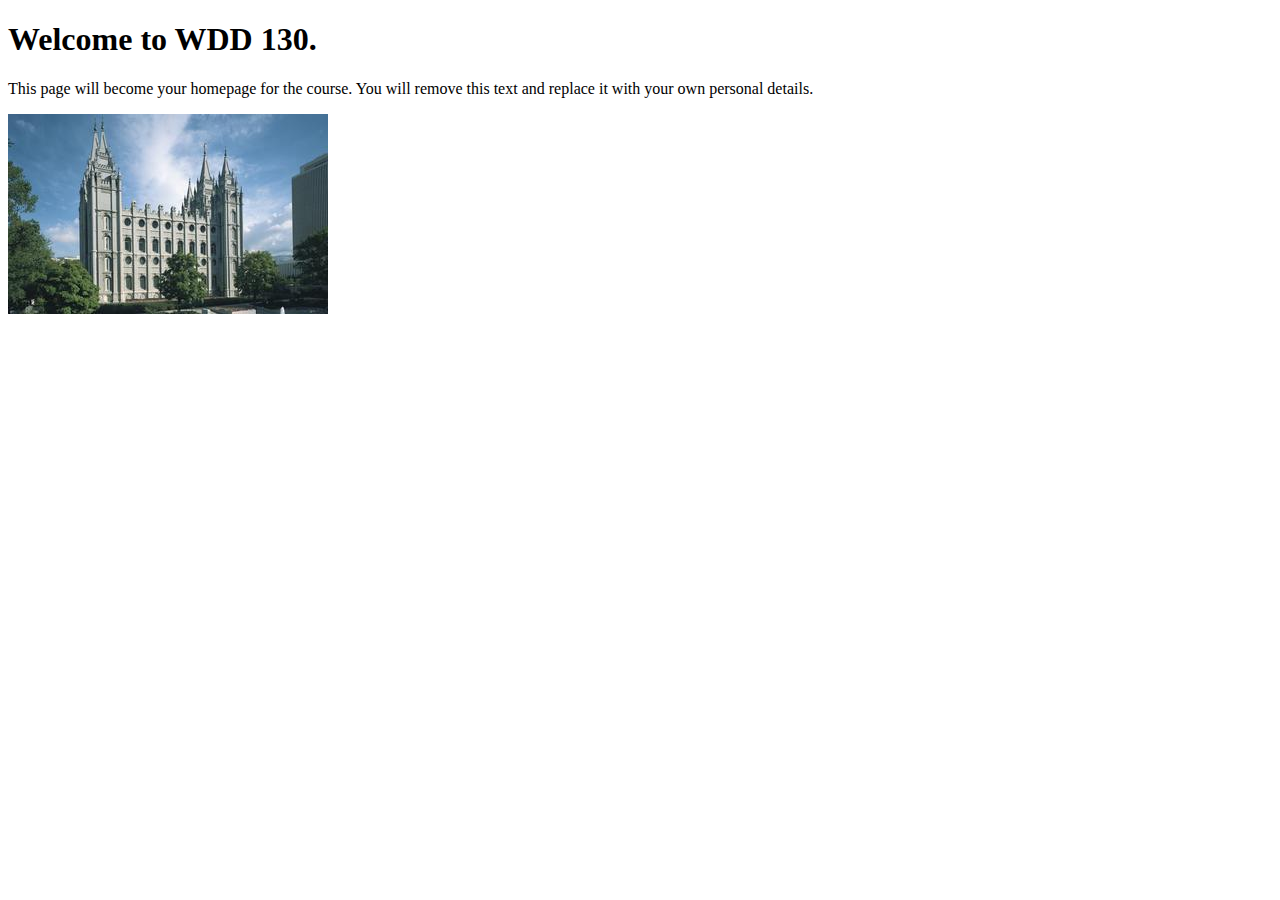
<file: index.html>
<!DOCTYPE html>
<html lang="en">
<head>
    <meta charset="UTF-8">
    <meta name="viewport" content="width=device-width, initial-scale=1.0">
    <title>WDD 130 | Personal Homepage</title>
</head>
<body>
    <h1>Welcome to WDD 130.</h1>
    <p>This page will become your homepage for the course. You will remove this text and replace it with your own personal details.</p>

    <img src="images/salt-lake-temple.jpg" alt="The Salt Lake Temple.">
</body>
</html>
</file>
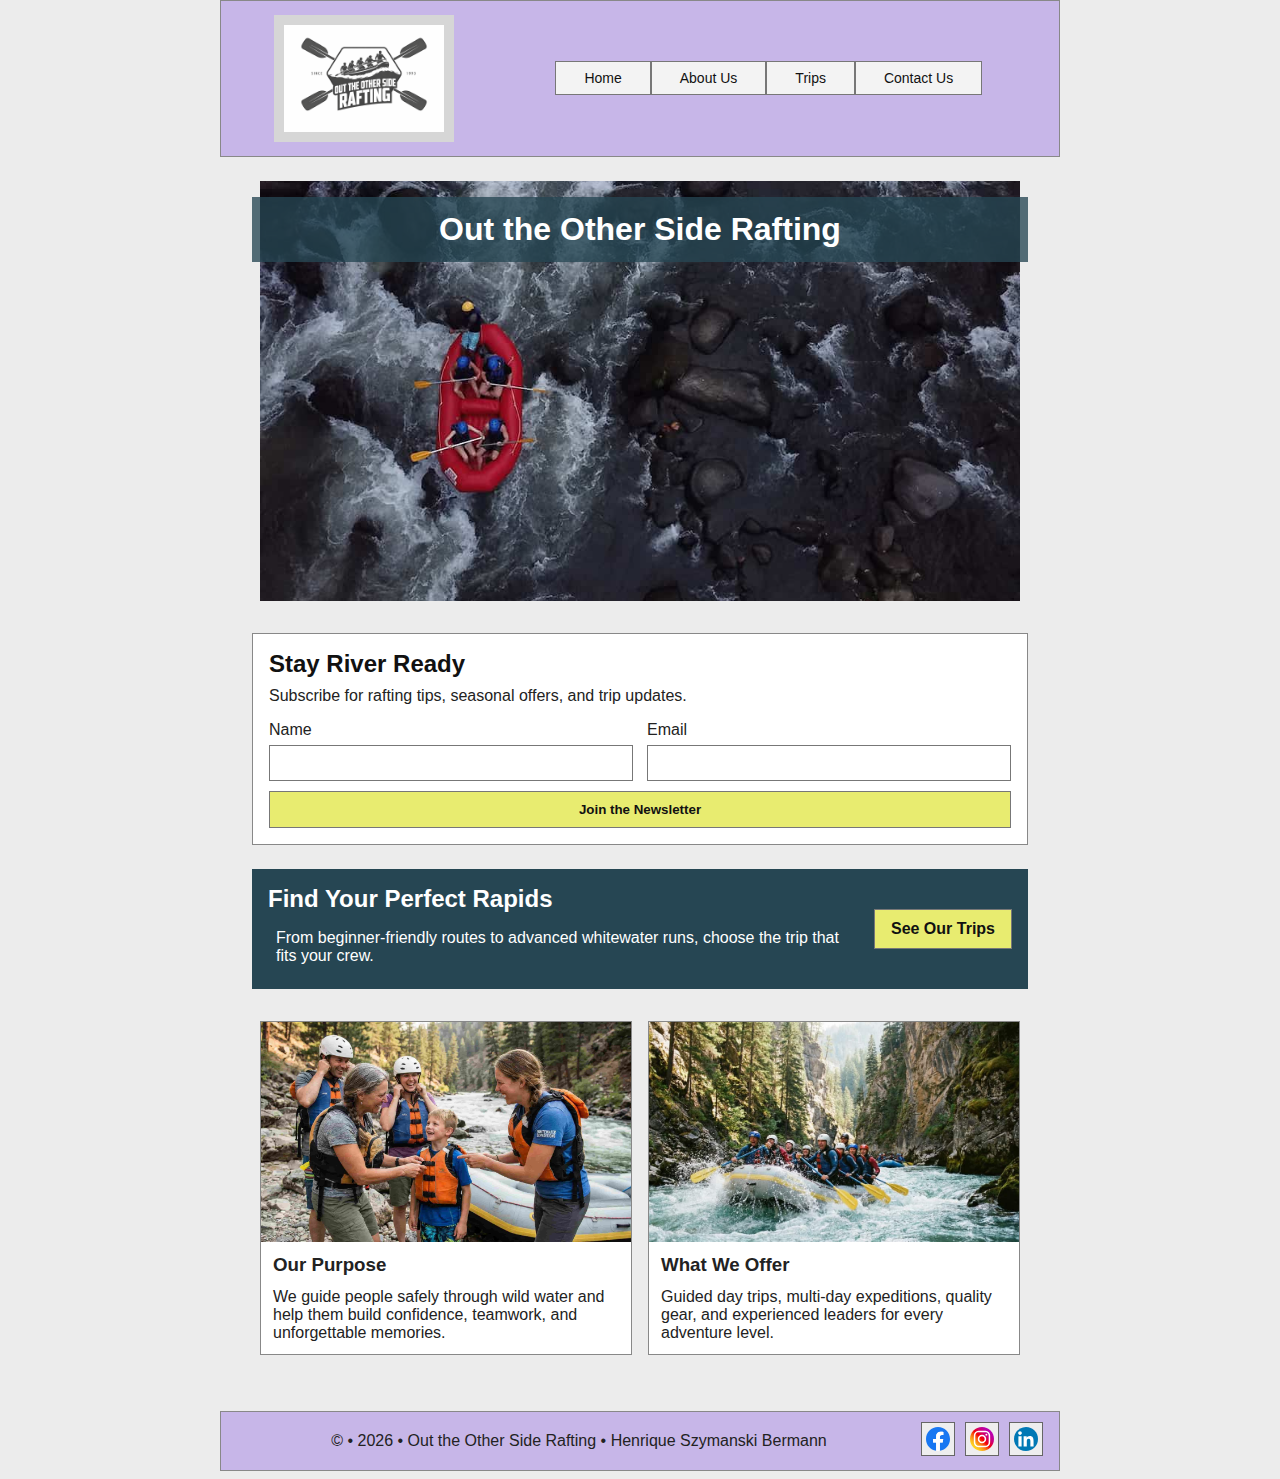
<file: wwr/index.html>
<!DOCTYPE html>
<html lang="en-US">
<head>
    <meta charset="UTF-8">
    <meta name="viewport" content="width=device-width, initial-scale=1.0">
    <title>Home, Out the Other Side Rafting</title>
    <meta name="description" content="Plan your next white water adventure with Out the Other Side Rafting. Explore trips, join our newsletter, and experience unforgettable river runs.">
    <meta name="author" content="Henrique Szymanski Bermann">
    <link rel="stylesheet" href="styles/rafting.css">
</head>
<body>
    <header>
        <img src="images/logo.jpg" alt="Out the Other Side Rafting logo" width="120" height="120">
        <nav>
            <a href="index.html" aria-current="page">Home</a>
            <a href="about.html">About Us</a>
            <a href="trips.html">Trips</a>
            <a href="contact.html">Contact Us</a>
        </nav>
    </header>

    <main class="home-page">
        <section class="home-hero" aria-label="White water rafting action">
            <img src="images/home-hero.jpg" alt="A rafting team paddling through powerful white water rapids">
            <h1>Out the Other Side Rafting</h1>
        </section>

        <section class="home-newsletter" aria-labelledby="newsletter-heading">
            <h2 id="newsletter-heading">Stay River Ready</h2>
            <p>Subscribe for rafting tips, seasonal offers, and trip updates.</p>
            <form action="#" method="post">
                <div>
                    <label for="newsletter-name">Name</label>
                    <input type="text" id="newsletter-name" name="newsletter-name" required>
                </div>
                <div>
                    <label for="newsletter-email">Email</label>
                    <input type="email" id="newsletter-email" name="newsletter-email" required>
                </div>
                <button type="submit">Join the Newsletter</button>
            </form>
        </section>

        <section class="home-cta" aria-labelledby="home-cta-title">
            <div>
                <h2 id="home-cta-title">Find Your Perfect Rapids</h2>
                <p>From beginner-friendly routes to advanced whitewater runs, choose the trip that fits your crew.</p>
            </div>
            <a href="trips.html">See Our Trips</a>
        </section>

        <section class="home-grid" aria-label="Rafting purpose and offerings">
            <article>
                <img src="images/home-purpose.jpg" alt="Rafting guide helping a family prepare safety equipment">
                <h3>Our Purpose</h3>
                <p>We guide people safely through wild water and help them build confidence, teamwork, and unforgettable memories.</p>
            </article>
            <article>
                <img src="images/home-offerings.jpg" alt="Raft crossing scenic rapids in a mountain canyon">
                <h3>What We Offer</h3>
                <p>Guided day trips, multi-day expeditions, quality gear, and experienced leaders for every adventure level.</p>
            </article>
        </section>
    </main>

    <footer>
        <p>© • 2026 • Out the Other Side Rafting • Henrique Szymanski Bermann</p>
        <nav class="socialmedia">
            <a href="https://www.facebook.com/">
                <img src="images/facebook.svg" alt="facebook logo">
            </a>
            <a href="https://www.instagram.com/">
                <img src="images/instagram.svg" alt="instagram logo">
            </a>
            <a href="https://www.linkedin.com/feed/">
                <img src="images/linkedin.svg" alt="linkedin logo">
            </a>
        </nav>
    </footer>
</body>
</html>
</file>
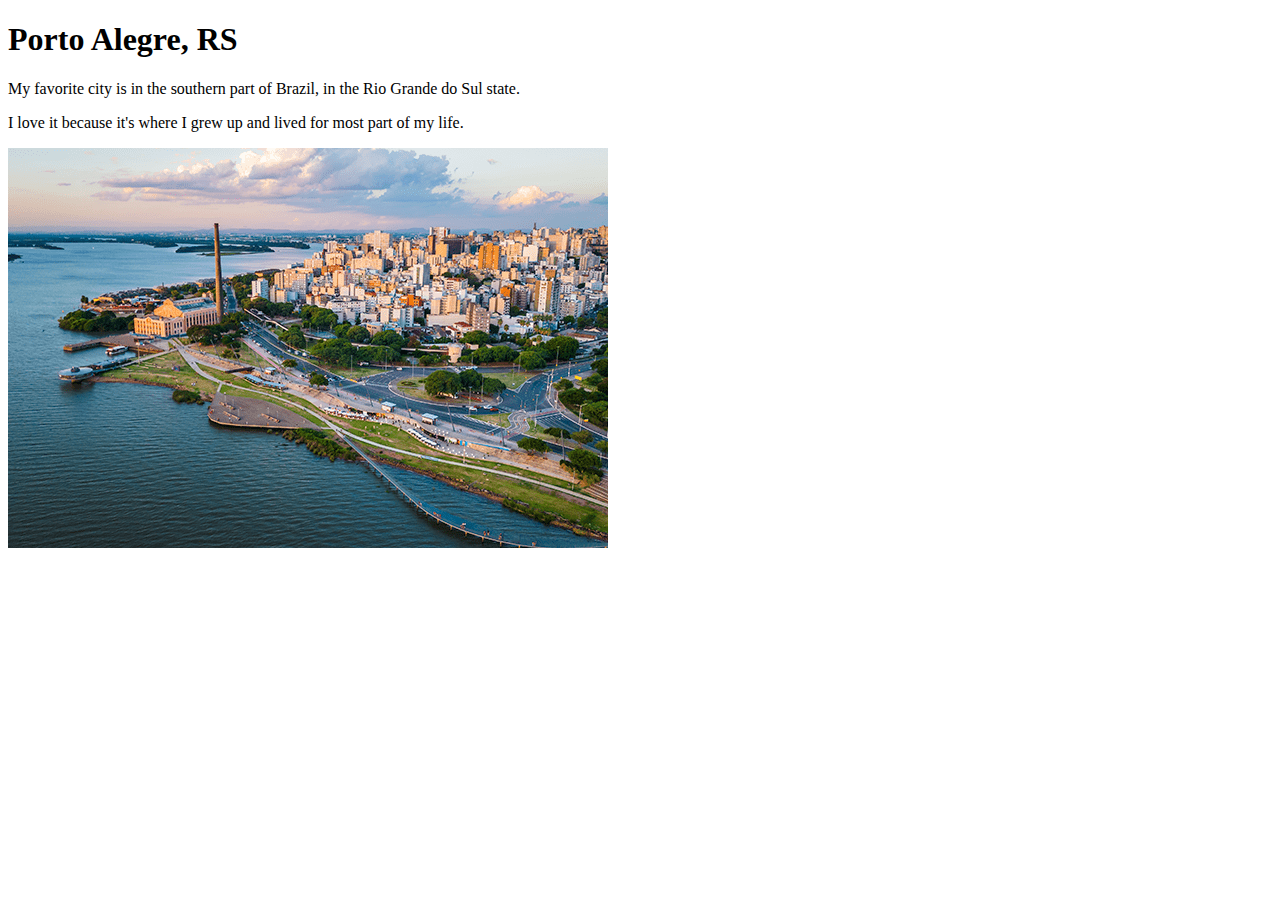
<file: week01/favorite-city.html>
<!DOCTYPE html>
<html lang="en">
<head>
    <meta charset="UTF-8">
    <meta name="viewport" content="width=device-width, initial-scale=1.0">
    <title>Document</title>
</head>

<body>
    <h1>Porto Alegre, RS</h1>
    
    <p>My favorite city is in the southern part of Brazil, in the Rio Grande do Sul state.</p>
    <p>I love it because it's where I grew up and lived for most part of my life.</p>
    <img src="images/porto-alegre.jpg" alt="Porto Alegre landscape">
</body>
</html>
</file>
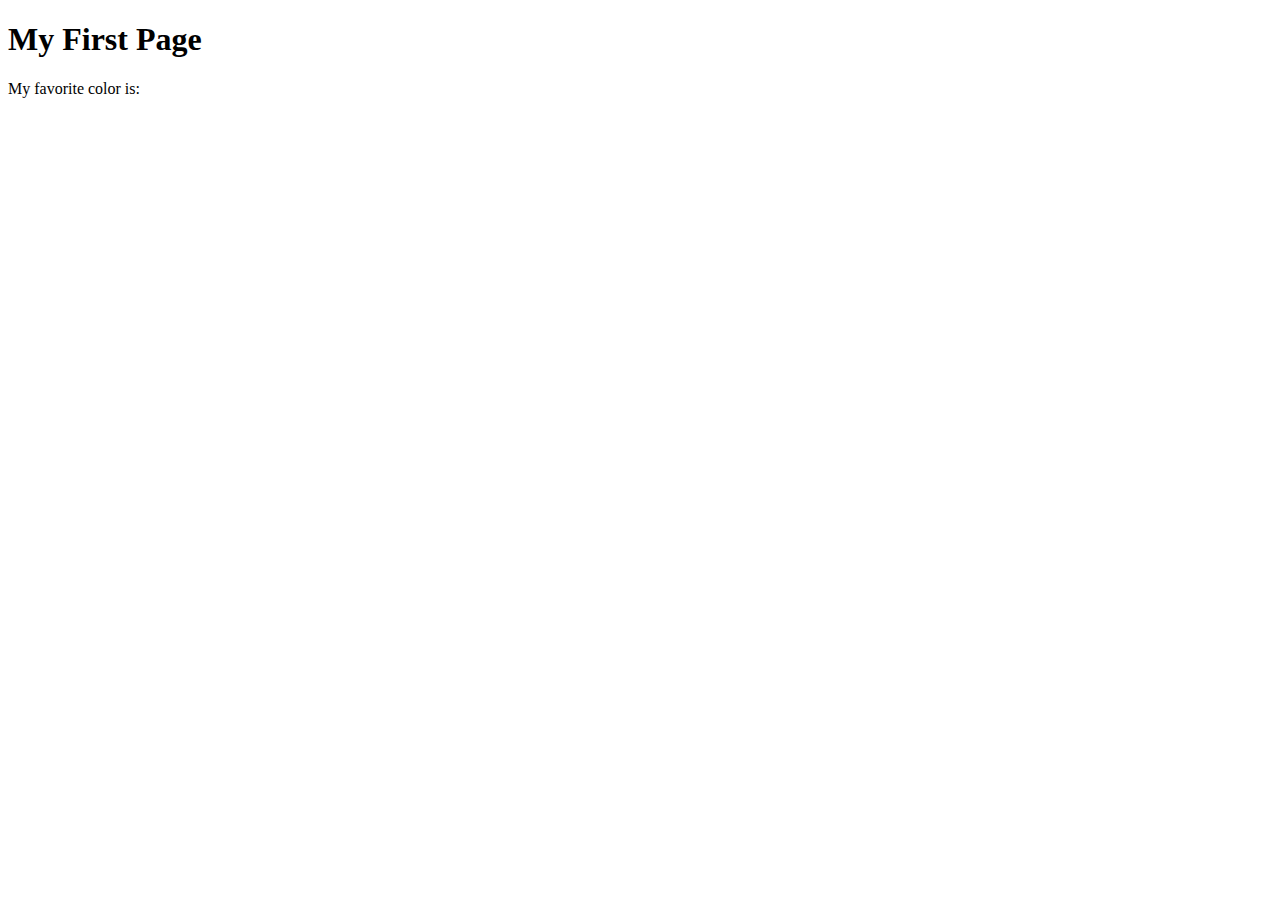
<file: week01/first-page.html>
<!DOCTYPE html>
<html lang="en">
<head>
    <meta charset="UTF-8">
    <meta name="viewport" content="width=device-width, initial-scale=1.0">
    <title>My First Page</title>
</head>
<body>
    <h1>My First Page</h1>
    <p>My favorite color is: </p>
</body>
</html>
</file>
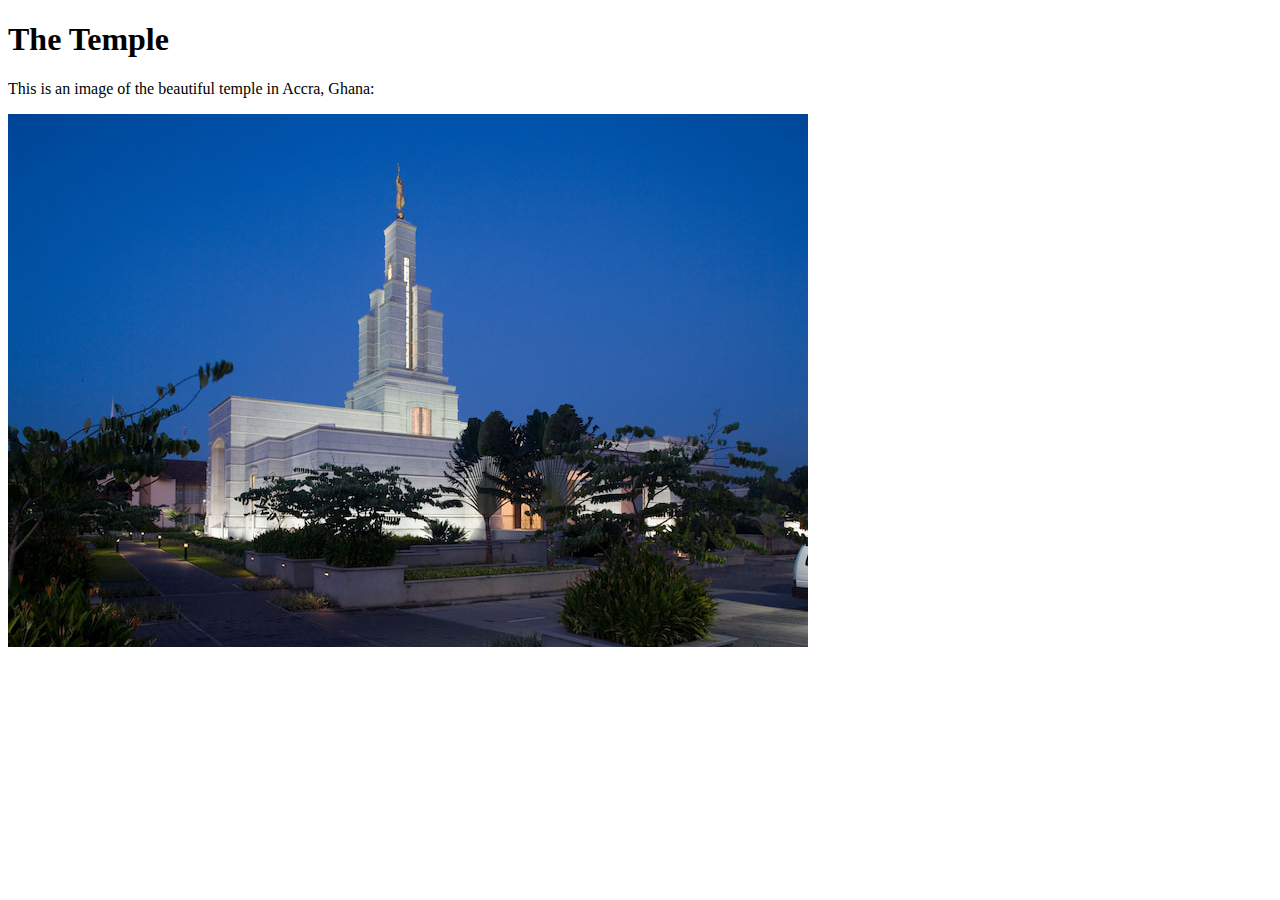
<file: week01/images-solution.html>
<!DOCTYPE html>
<html lang="en">
<head>
    <meta charset="UTF-8">
    <meta name="viewport" content="width=device-width, initial-scale=1.0">
    <title>Temple Image</title>
</head>
<body>
    <h1>The Temple</h1>
    <p>This is an image of the beautiful temple in Accra, Ghana:</p>
    <img src="images/temple-small.jpg" alt="The Accra Ghana Temple">
    
</body>
</html>
</file>
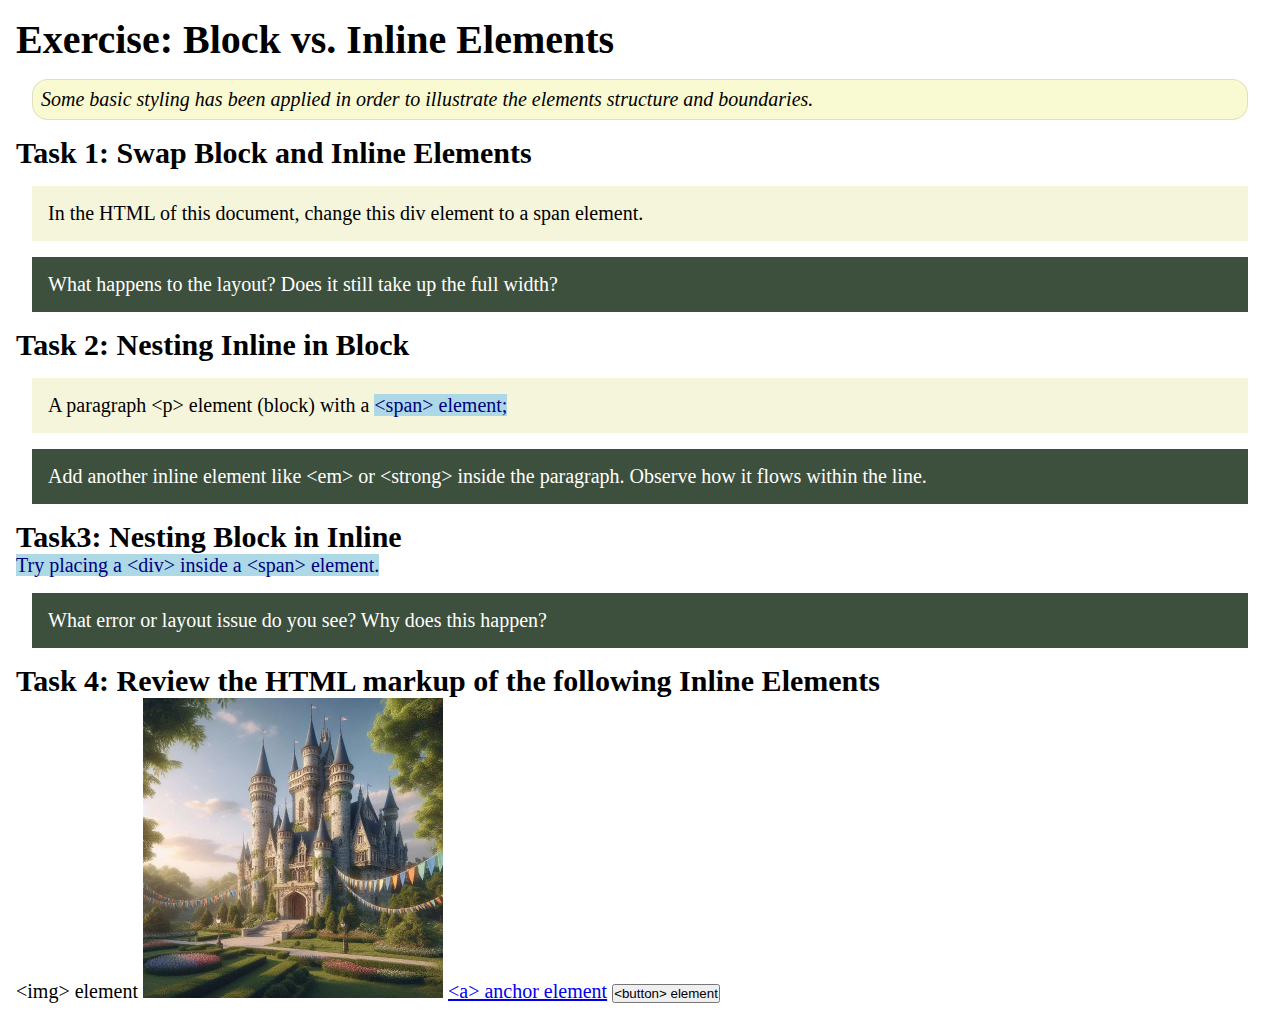
<file: week02/block-vs-inline.html>
<!DOCTYPE html>
<html lang="en">

<head>
    <meta charset="UTF-8">
    <meta name="viewport" content="width=device-width, initial-scale=1.0">
    <title>Exercise: Block vs. Inline Elements</title>
    <link rel="stylesheet" href="styles/block-vs-inline.css">
</head>

<body>
    <main>
        <h1>Exercise: Block vs. Inline Elements</h1>
        <p class="note">Some basic styling has been applied in order to illustrate the elements structure and
            boundaries.</p>

        <h2>Task 1: Swap Block and Inline Elements</h2>
        <div>In the HTML of this document, change this div element to a span element.</div>

        <p class="question">What happens to the layout? Does it still take up the full width?</p>

        <h2>Task 2: Nesting Inline in Block</h2>
        <p>A paragraph &lt;p&gt; element (block) with a <span>&lt;span&gt; element;</span></p>
        <p class="question">Add another inline element like &lt;em&gt; or &lt;strong&gt; inside the paragraph. Observe
            how it flows within the line.</p>

        <h2>Task3: Nesting Block in Inline</h2>
        <span>Try placing a &lt;div&gt; inside a &lt;span&gt; element.</span>
            <p class="question">What error or layout issue do you see? Why does this happen?</p>


            <h2>Task 4: Review the HTML markup of the following Inline Elements</h2>
        &lt;img&gt; element
        <img src="images/castle.webp" alt="placeholder image (images are inline)" width="300" height="300">
        <a href="https://churchofjesuschrist.org">&lt;a&gt; anchor element</a>
        <button type="button">&lt;button&gt; element</button>
    </main>
</body>

</html>
</file>
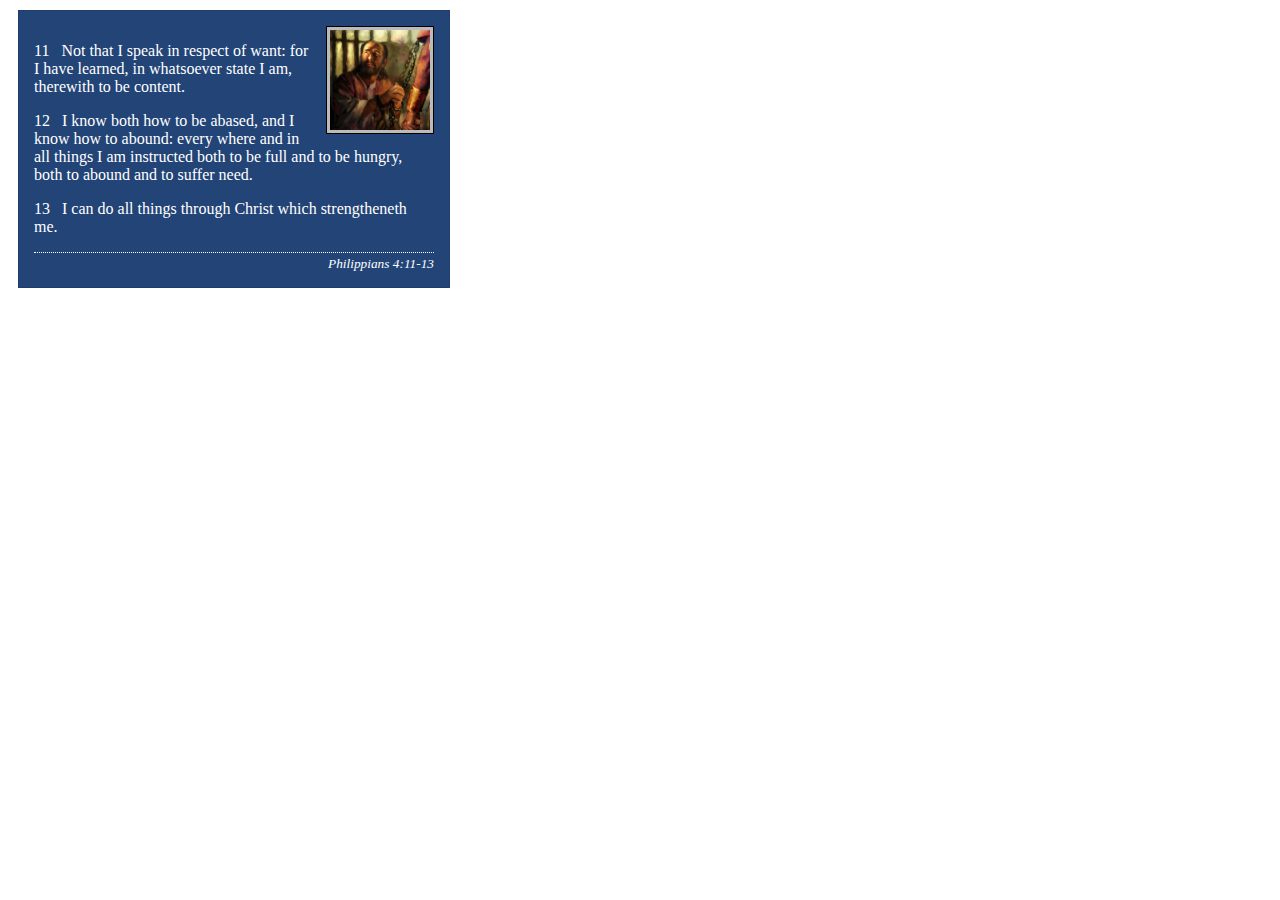
<file: week02/box-model-solution.html>
<!DOCTYPE html>
<html lang="en">
<head>
    <meta charset="UTF-8">
    <meta name="viewport" content="width=device-width, initial-scale=1.0">
    <title>Box Model Activity</title>
    <link rel="stylesheet" href="styles/box-model-solution.css">
</head>
<body>
    <main>
        <div class="callout">
            <img src="images/apostle-paul-imprisoned.webp" alt="Paul the Apostle - Imprisoned in Rome" width="200" height="200">
            <blockquote>
                <p>11 &nbsp; Not that I speak in respect of want: for I have learned, in whatsoever state I am, therewith to be content.</p>
                <p>12 &nbsp; I know both how to be abased, and I know how to abound: every where and in all things I am instructed both to be full and to be hungry, both to abound and to suffer need.</p>
                <p>13 &nbsp; I can do all things through Christ which strengtheneth me.</p>
            </blockquote>
            <cite>Philippians 4:11-13</cite>
        </div>
    </main>
</body>
</html>
</file>
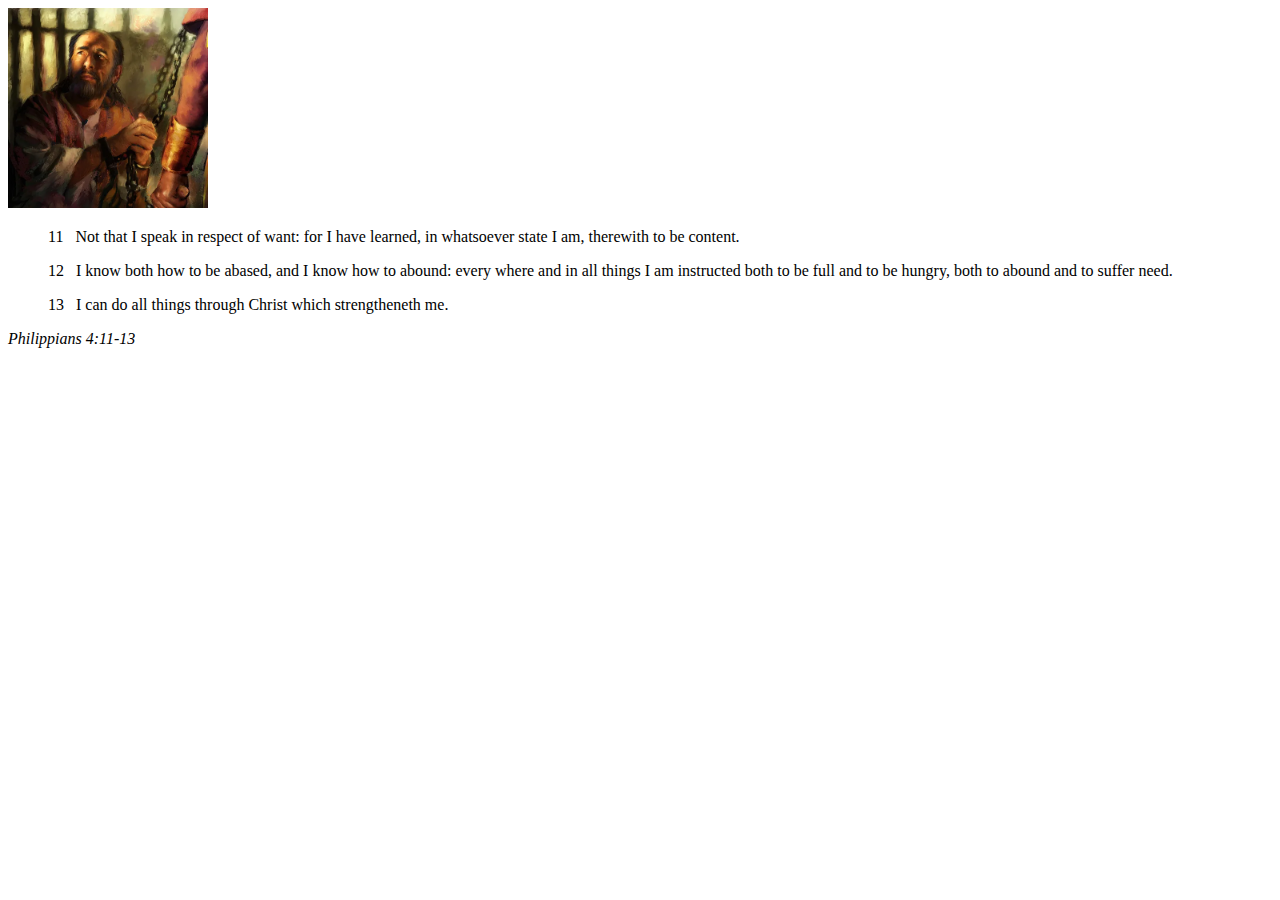
<file: week02/box-model.html>
<!DOCTYPE html>
<html lang="en">
<head>
    <meta charset="UTF-8">
    <meta name="viewport" content="width=device-width, initial-scale=1.0">
    <title>Box Model Activity</title>
</head>
<body>
    <main>
        <div class="callout">
            <img src="images/apostle-paul-imprisoned.webp" alt="Paul the Apostle - Imprisoned in Rome" width="200" height="200">
            <blockquote>
                <p>11 &nbsp; Not that I speak in respect of want: for I have learned, in whatsoever state I am, therewith to be content.</p>
                <p>12 &nbsp; I know both how to be abased, and I know how to abound: every where and in all things I am instructed both to be full and to be hungry, both to abound and to suffer need.</p>
                <p>13 &nbsp; I can do all things through Christ which strengtheneth me.</p>
            </blockquote>
            <cite>Philippians 4:11-13</cite>
        </div>
    </main>
</body>
</html>
</file>
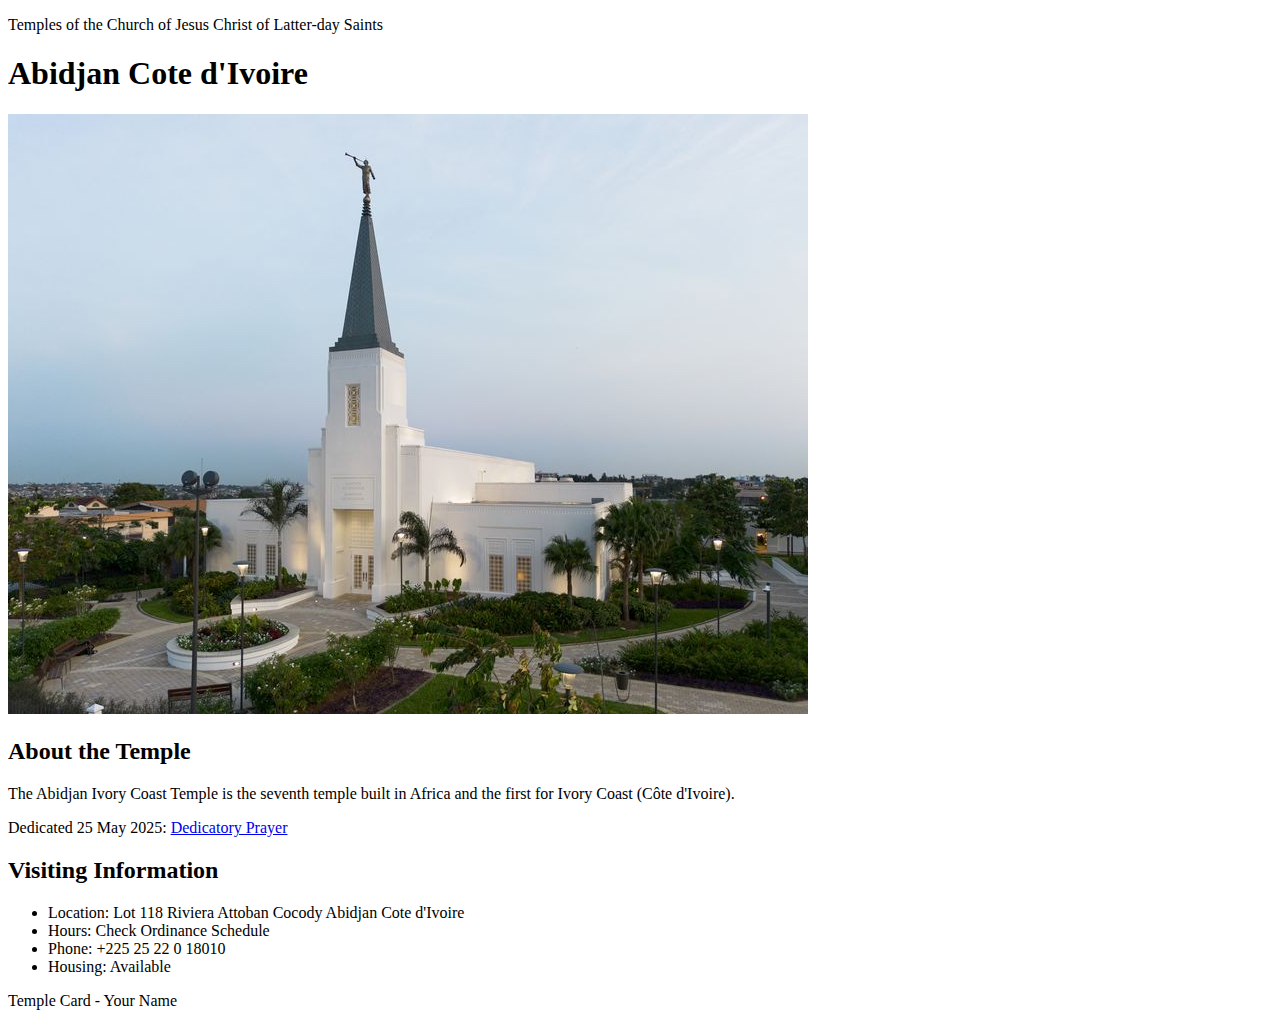
<file: week02/temple.html>
<!DOCTYPE html>
<html lang="en">

<head>
    <meta charset="UTF-8">
    <meta name="viewport" content="width=device-width, initial-scale=1.0">
    <title>Temple Card - Abidjan Cote d'Ivoire</title>
</head>

<body>
    <header>
        <p>Temples of the Church of Jesus Christ of Latter-day Saints</p>
    </header>
    <main>
        <h1>Abidjan Cote d'Ivoire</h1>
        <picture>
            <img src="images/abidjan-ivory-coast.jpeg" alt="Abidjan Cote d'Ivoire Temple">
        </picture>
        <section>
            <h2>About the Temple</h2>
            <p>The Abidjan Ivory Coast Temple is the seventh temple built in Africa and the first for Ivory Coast (Côte
                d'Ivoire).</p>
            <p>Dedicated 25 May 2025: <a
                    href="https://www.churchofjesuschrist.org/temples/dedicatory-prayer/abidjan-ivory-coast-temple/2025-05-25?lang=eng"
                    target="_blank" rel="noopener noreferrer">Dedicatory Prayer</a></p>
        </section>
        <section>
            <h2>Visiting Information</h2>
            <ul>
                <li>Location: Lot 118 Riviera Attoban Cocody Abidjan Cote d'Ivoire</li>
                <li>Hours: Check Ordinance Schedule</li>
                <li>Phone: +225 25 22 0 18010</li>
                <li>Housing: Available</li>
            </ul>
        </section>
    </main>
    <footer>
        <p>Temple Card - Your Name</p>
    </footer>
</body>

</html>
</file>
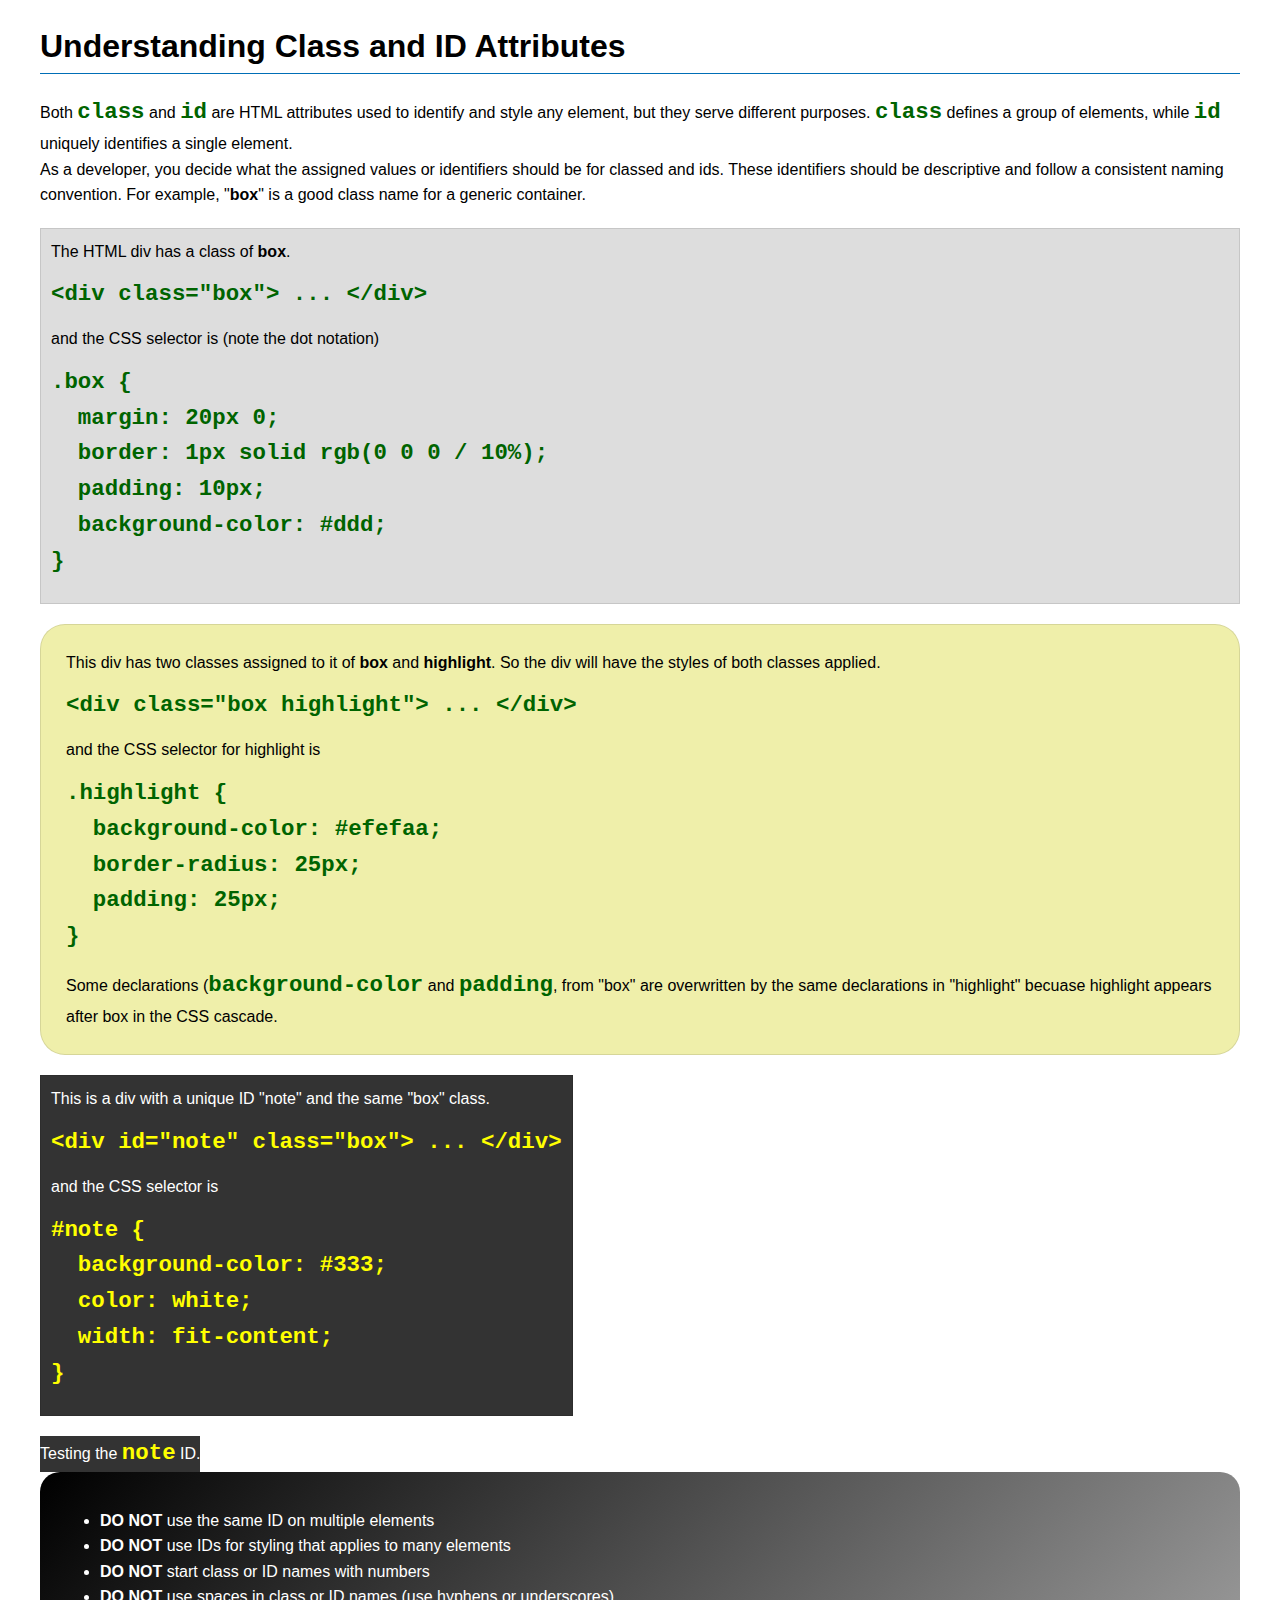
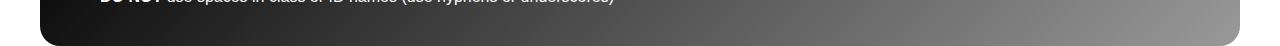
<file: week03/class-and-id.html>
<!DOCTYPE html>
<html lang="en">

<head>
    <meta charset="UTF-8">
    <meta name="viewport" content="width=device-width, initial-scale=1.0">
    <title>Class vs ID Attributes</title>
    <link rel="stylesheet" href="styles/class-and-id.css">
</head>

<body>
    <h1>Understanding Class and ID Attributes</h1>
    <p>Both <code>class</code> and <code>id</code> are HTML attributes used to identify and style any element, but they
        serve different purposes. <code>class</code> defines a group of elements, while <code>id</code> uniquely
        identifies a single element.</p>
    <p>As a developer, you decide what the assigned values or identifiers should be for classed and ids. These
        identifiers should be
        descriptive and follow a consistent naming convention. For example, "<strong>box</strong>" is a good class name
        for a generic container.</p>
    <div class="box">
        <p>The HTML div has a class of <strong>box</strong>.</p>
        <pre><code class="html">&lt;div class="box"&gt; ... &lt;/div&gt;</code></pre>
        and the CSS selector is (note the dot notation)
        <pre><code class="css">.box {
  margin: 20px 0;
  border: 1px solid rgb(0 0 0 / 10%);
  padding: 10px;
  background-color: #ddd; 
}</code></pre>
    </div>

    <div class="box highlight">
        <p>This div has two classes assigned to it of <strong>box</strong> and <strong>highlight</strong>. So the div
            will have the styles of both classes applied.</p>
        <pre><code class="html">&lt;div class="box highlight"&gt; ... &lt;/div&gt;</code></pre>
        and the CSS selector for highlight is
        <pre><code class="css">.highlight {
  background-color: #efefaa;
  border-radius: 25px;
  padding: 25px;
}</code></pre>
<p>Some declarations (<code>background-color</code> and <code>padding</code>, from "box" are overwritten by the same declarations in "highlight" becuase highlight appears after box in the CSS cascade.</p>
    </div>

    <div id="note" class="box">
        <p>This is a div with a unique ID "note" and the same "box" class.</p>
        <pre><code class="html">&lt;div id="note" class="box"&gt; ... &lt;/div&gt;</code></pre>
        and the CSS selector is
        <pre><code class="css">#note {
  background-color: #333;
  color: white;
  width: fit-content;
}</code></pre>
    </div>

    <div id="note">
        <p>Testing the <code>note</code> ID.</p>
    </div>

    <section id="best-practice">
        <ul>
            <li><strong>DO NOT</strong> use the same ID on multiple elements</li>
            <li><strong>DO NOT</strong> use IDs for styling that applies to many elements</li>
            <li><strong>DO NOT</strong> start class or ID names with numbers</li>
            <li><strong>DO NOT</strong> use spaces in class or ID names (use hyphens or underscores)</li>
        </ul>
    </section>




</body>

</html>
</file>
<file: wwr/styles/rafting.css>
:root {
  --primary-color: #e8ec70;
  --secondary-color: #573f3c;
  --accent1-color: #264653;
  --heading-font: "Courier New", "Lucida Console", monospace;
  --body-font: Arial, Helvetica, sans-serif;
  --logo-width: 180px;
  --logo-height: auto;
}

* {
  margin: 0;
  padding: 0;
  box-sizing: border-box;
}

body {
  font-family: var(--body-font);
  color: #222;
  background: #ececec;
}

header,
main,
footer {
  width: 840px;
  margin: 0 auto;
  border: 1px solid #888;
}

header img {
  width: var(--logo-width);
  height: var(--logo-height);
  background: #d6d6d6;
  padding: 10px;
}

h1,
h2 {
  font-family: var(--body-font);
  color: #111;
  background: none;
  opacity: 1;
}

nav,
p,
section,
article {
  margin: 16px;
  padding: 8px;
}

.socialmedia a {
  text-decoration: none;
}

.hero {
  position: relative;
}

.hero article {
  position: absolute;
  bottom: 20px;
  left: 20px;
  right: 20px;
  background-color: var(--accent1-color);
  opacity: 0.7;
  color: #fff;
  padding: 16px;
  max-width: 700px;
}

.hero article img {
  float: right;
  width: 125px;
}

.hero img {
  display: block;
  width: 100%;
  height: auto;
}

.hero h1 {
  position: absolute;
  top: 20px;
  width: 100%;
  padding: 16px;
  text-align: center;
  opacity: 0.7;
  background-color: var(--accent1-color);
  color: #fff;
}

.hero h2 {
  color: #fff;
}

header {
  background: #c7b6e8;
  display: flex;
  align-items: center;
  justify-content: space-around;
  padding: 14px;
}

header nav {
  display: flex;
  gap: 0;
}

header nav a {
  border: 1px solid #777;
  background: #f3f3f3;
  color: #111;
  padding: 8px 28px;
  text-decoration: none;
  font-size: 14px;
}

main {
  border: none;
}

.contact-page h1 {
  text-align: center;
  margin-top: 16px;
  font-size: 44px;
}

.company-info {
  text-align: center;
  font-weight: 700;
}

.company-info p {
  margin: 2px 0;
  padding: 0;
}

.contact-layout {
  display: grid;
  grid-template-columns: 1fr 1fr;
  gap: 16px;
  align-items: start;
}

.map-wrapper iframe {
  width: 100%;
  min-height: 340px;
  border: none;
  background: #d2d2d2;
}

.contact-form {
  display: grid;
  grid-template-columns: 110px 1fr;
  gap: 8px 10px;
  margin: 0;
  padding: 0;
}

.contact-form input,
.contact-form textarea,
.contact-form button,
.contact-form fieldset {
  border: 1px solid #888;
  font-size: 16px;
}

.contact-form input,
.contact-form textarea {
  width: 100%;
  padding: 6px;
}

.contact-form label {
  align-self: center;
  font-size: 22px;
}

.contact-form fieldset {
  padding: 2px 0;
  border: none;
}

.contact-form fieldset legend {
  position: absolute;
  left: -9999px;
}

.contact-form fieldset label {
  display: block;
  font-size: 16px;
  margin-bottom: 6px;
}

.purpose-label {
  align-self: start;
  padding-top: 8px;
}

.checkbox-label {
  grid-column: 1 / -1;
  display: flex;
  align-items: center;
  gap: 10px;
  font-size: 16px;
}

.checkbox-label input {
  width: auto;
}

button[type="submit"] {
  grid-column: 1 / -1;
  width: 100%;
  padding: 8px;
  background: #ececec;
  color: #111;
  cursor: pointer;
}

.employees {
  border: 1px solid #888;
}

.employees h2 {
  text-align: center;
  font-size: 48px;
  margin-top: 6px;
}

.employee-grid {
  display: grid;
  grid-template-columns: repeat(3, 1fr);
  gap: 26px;
  margin-top: 6px;
}

.employee-grid figure {
  text-align: center;
}

.employee-grid img {
  width: 100px;
  height: 100px;
  object-fit: cover;
  background: #d6d6d6;
}

.employee-grid figcaption {
  margin-top: 8px;
  font-size: 16px;
}

footer {
  background: #c7b6e8;
  display: flex;
  align-items: center;
  justify-content: space-between;
  padding: 10px 16px;
  margin-bottom: 8px;
}

footer p {
  flex: 1;
  text-align: center;
  margin: 0;
  padding: 0;
}

.socialmedia {
  display: flex;
  gap: 10px;
  margin: 0;
  padding: 0;
}

.socialmedia img {
  width: 34px;
  height: 34px;
  border: 1px solid #666;
  background: #eee;
  padding: 4px;
}

@media (max-width: 860px) {
  header,
  main,
  footer {
    width: 100%;
  }

  .contact-layout, 
  .employee-grid,
  .contact-form {
    grid-template-columns: 1fr;
  }

  .contact-form label {
    font-size: 18px;
  }
}

.home-page {
  padding: 0 1rem 2rem;
}

.home-hero {
  position: relative;
  margin-top: 1rem;
}

.home-hero img {
  width: 100%;
  height: 420px;
  object-fit: cover;
  display: block;
}

.home-hero h1 {
  position: absolute;
  left: 0;
  right: 0;
  top: 24px;
  margin: 0;
  padding: 14px 16px;
  text-align: center;
  color: #fff;
  background-color: rgb(38 70 83 / 78%);
}

/* Newsletter */
.home-newsletter {
  margin-top: 1.5rem;
  background: #fff;
  border: 1px solid #888;
  padding: 1rem;
}

.home-newsletter h2 {
  margin: 0 0 0.6rem;
}

.home-newsletter p {
  margin: 0 0 1rem;
  padding: 0;
}

.home-newsletter form {
  display: grid;
  grid-template-columns: 1fr 1fr;
  gap: 10px 14px;
}

.home-newsletter label {
  display: block;
  margin-bottom: 6px;
  font-size: 16px;
}

.home-newsletter input {
  width: 100%;
  padding: 8px;
  border: 1px solid #777;
  font-size: 16px;
}

/* only home form button, not global submit buttons */
.home-newsletter button {
  grid-column: 1 / -1;
  border: 1px solid #777;
  padding: 10px 14px;
  background: #e8ec70;
  color: #111;
  font-weight: 700;
  cursor: pointer;
}

/* CTA */
.home-cta {
  margin-top: 1.5rem;
  background: #264653;
  color: #fff;
  display: flex;
  justify-content: space-between;
  align-items: center;
  gap: 16px;
  padding: 1rem;
}

.home-cta h2,
.home-cta p {
  color: #fff;
  margin: 0;
}

.home-cta p {
  margin-top: 0.5rem;
}

.home-cta a {
  background: #e8ec70;
  color: #111;
  text-decoration: none;
  padding: 10px 16px;
  border: 1px solid #777;
  font-weight: 700;
  white-space: nowrap;
}

/* Purpose + Offerings grid */
.home-grid {
  margin-top: 1.5rem;
  display: grid;
  grid-template-columns: 1fr 1fr;
  gap: 16px;
}

.home-grid article {
  margin: 0;
  padding: 0;
  border: 1px solid #888;
  background: #fff;
}

.home-grid article img {
  width: 100%;
  height: 220px;
  object-fit: cover;
  display: block;
}

.home-grid h3,
.home-grid p {
  margin: 12px;
  padding: 0;
}

/* Responsive */
@media (max-width: 860px) {
  .home-newsletter form,
  .home-grid {
    grid-template-columns: 1fr;
  }

  .home-cta {
    flex-direction: column;
    align-items: flex-start;
  }

  .home-hero img {
    height: 300px;
  }
}

.trips-page {
  padding: 16px;
}

.trips-intro {
  margin: 0 0 20px;
  padding: 0;
}

.trips-intro p {
  margin: 8px 0 16px;
  padding: 0;
}

.trips-cta {
  display: inline-block;
  text-decoration: none;
  font-weight: 700;
  color: #111;
  background: #e8ec70;
  border: 1px solid #777;
  padding: 10px 14px;
}

/* non-single-column layout */
.trip-cards {
  display: grid;
  grid-template-columns: repeat(2, minmax(0, 1fr));
  gap: 16px;
  margin: 0;
  padding: 0;
}

.trip-card {
  margin: 0;
  padding: 0;
  border: 1px solid #888;
  background: #fff;
  overflow: hidden;
}

.trip-card:last-child {
  grid-column: 1 / -1;
}

.trip-card img {
  width: 100%;
  height: 230px;
  object-fit: cover;
  display: block;
}

.trip-card div {
  padding: 12px;
}

.trip-card h2,
.trip-card p {
  margin: 0 0 10px;
  padding: 0;
}

.trip-table-section {
  margin: 20px 0 0;
  padding: 0;
}

.trip-table-wrapper {
  overflow-x: auto;
  background: #fff;
  border: 1px solid #888;
  margin-top: 10px;
}

.trip-table-section table {
  width: 100%;
  border-collapse: collapse;
  min-width: 700px;
}

.trip-table-section th,
.trip-table-section td {
  border: 1px solid #888;
  padding: 10px;
  text-align: left;
}

.trip-table-section thead {
  background: #e8e8e8;
}

@media (max-width: 860px) {
  .trip-cards {
    grid-template-columns: 1fr;
  }

  .trip-card:last-child {
    grid-column: auto;
  }
}
</file>
<file: week02/styles/block-vs-inline.css>
* {
    margin: 0;
    padding: 0;
}

body {
    font-size: 20px;
    margin: 1rem;
}

p,
div {
    background-color: beige;
    margin: 1rem;
    padding: 1rem;
}

span {
    color: navy;
    background-color: lightblue;
}

code {
    margin: 0;
    padding: 0;
    color: green;
    font-size: 1.2rem;
}

.note {
    font-style: italic;
    background-color: lightgoldenrodyellow;
    border-radius: 1rem;
    border: 1px solid rgb(0 0 0 / 10%);
    margin: 1rem;
    padding: .5rem;
}

.question {
    background-color: #3d503d;
    color: #fff;
}
</file>
<file: week02/styles/box-model-solution.css>
.callout {
    max-width: 400px;
    margin: 10px;
    border: 1px solid rgba(0, 0, 0, .1);
    padding: 15px;
    background-color: #247;
    color: #fff;
}

.callout img {
    float: right;
    margin: 0 0 10px 15px;
    border: 1px solid #000;
    padding: 3px;
    background-color: #bbb;
    width: 100px;
    height: auto;

}

blockquote {
    margin: 0;
}

cite {
    display: block;
    border-top: 1px dotted #fff;
    padding-top: 3px;
    text-align: right;
    font-size: smaller;
}
</file>
<file: week03/styles/class-and-id.css>
body {
    font-family: Arial, sans-serif;
    line-height: 1.6;
    margin: 0;
    padding: 0 40px;
}

h1 {
    border-bottom: 1px solid rgb(0 110 182);
    padding-bottom: 0;
}



p {
    margin: 0;
}

code {
    color: darkgreen;
    font-weight: 700;
    font-size: 1.4rem;
}

/* Class examples - can be reused */

.box {
    margin: 20px 0;
    border: 1px solid rgb(0 0 0 / 10%);
    padding: 10px;
    background-color: #ddd; /* this is shorthand for #dddddd */
}

.highlight {
    background-color: #efefaa;
    border-radius: 25px;
    padding: 25px;
}

/* ID examples - should be unique */

#note {
    background-color: #333;
    color: white;
    width: fit-content;
}

#note code {
    color: yellow;
}

#best-practice {
    background: linear-gradient(135deg, #000 0%, #999 100%);
    color: white;
    border-radius: 20px;
    padding: 20px
}
</file>
